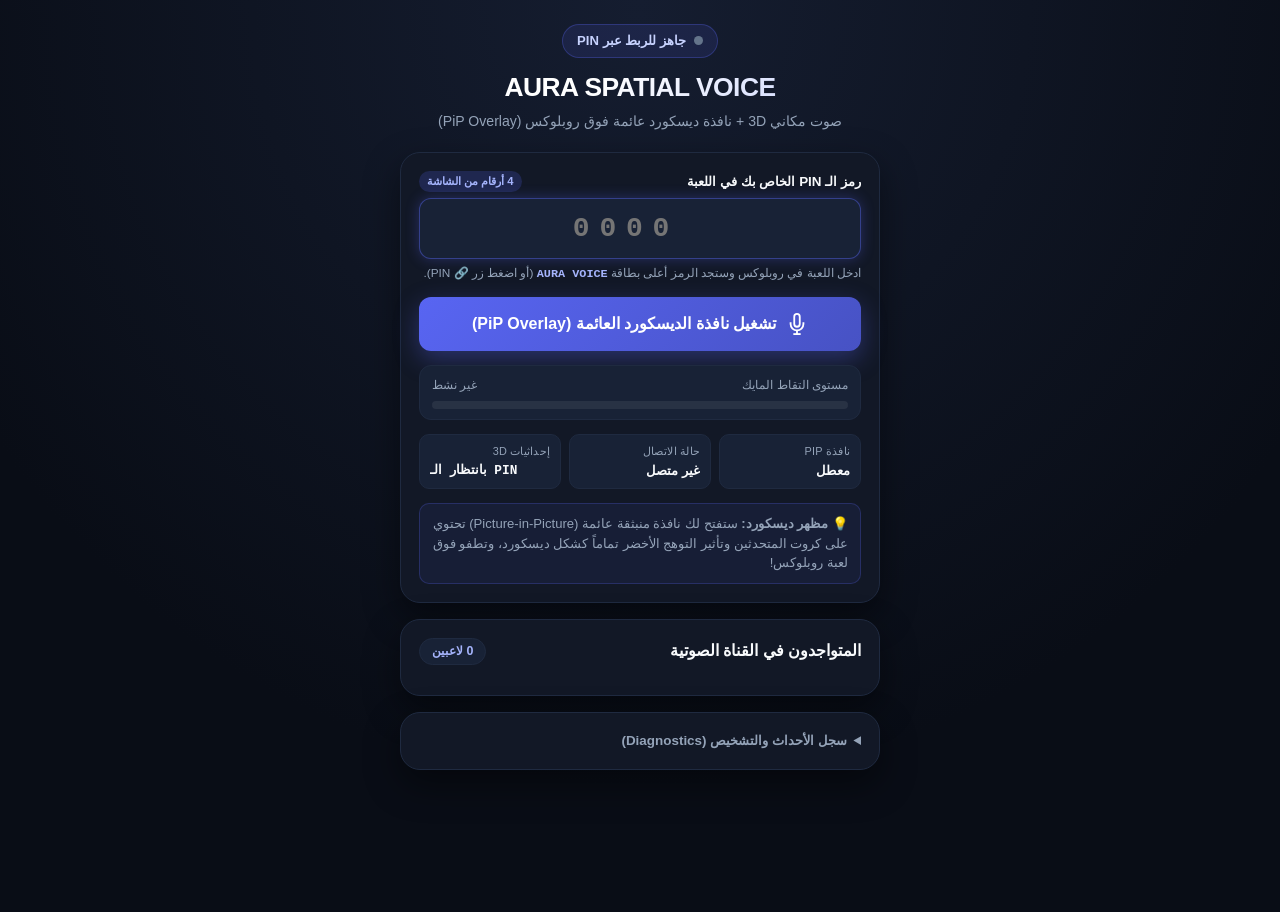
<file: _backup_before_spatial_v3/index.html>
<!DOCTYPE html>
<html lang="ar" dir="rtl">
<head>
  <meta charset="UTF-8" />
  <meta
    name="viewport"
    content="width=device-width, initial-scale=1.0, maximum-scale=1.0, user-scalable=no, viewport-fit=cover"
  />
  <meta name="theme-color" content="#090d16" />
  <title>Aura Voice — نافذة الديسكورد العائمة (PiP Overlay)</title>
  <link rel="stylesheet" href="/static/style.css" />
</head>
<body>
  <main class="app-shell">
    <!-- الرأس بهوية ديسكورد الأنيقة -->
    <header class="hero-card">
      <div class="brand-badge">
        <span class="pulse-dot" id="global-status-dot"></span>
        <span id="global-status-label">جاهز للربط عبر PIN</span>
      </div>
      <h1>AURA SPATIAL VOICE</h1>
      <p class="subtitle">
        صوت مكاني 3D + نافذة ديسكورد عائمة فوق روبلوكس (PiP Overlay)
      </p>
    </header>

    <!-- شريط التنبيهات -->
    <section id="alert-banner" class="alert-banner hidden" role="alert"></section>

    <!-- بطاقة التحكم والاتصال -->
    <section class="card control-card">
      <div id="identity-group" class="identity-fields">
        <div class="input-group">
          <label for="pin-input">
            <span>رمز الـ PIN الخاص بك في اللعبة</span>
            <span class="req-tag">4 أرقام من الشاشة</span>
          </label>
          <input
            type="text"
            id="pin-input"
            class="pin-large-input"
            inputmode="numeric"
            pattern="[0-9]*"
            placeholder="0000"
            maxlength="4"
            autocomplete="off"
            autofocus
          />
          <span class="input-hint">
            ادخل اللعبة في روبلوكس وستجد الرمز أعلى بطاقة <code>AURA VOICE</code> (أو اضغط زر 🔗 PIN).
          </span>
        </div>
      </div>

      <!-- الزر الأساسي لتشغيل المايك ونافذة ديسكورد العائمة -->
      <button id="connect-btn" class="btn btn-discord" type="button">
        <svg class="btn-icon" viewBox="0 0 24 24" fill="none" stroke="currentColor" stroke-width="2">
          <path d="M12 1a3 3 0 0 0-3 3v8a3 3 0 0 0 6 0V4a3 3 0 0 0-3-3z" />
          <path d="M19 10v2a7 7 0 0 1-14 0v-2" />
          <line x1="12" y1="19" x2="12" y2="23" />
          <line x1="8" y1="23" x2="16" y2="23" />
        </svg>
        <span id="connect-btn-text">تشغيل نافذة الديسكورد العائمة (PiP Overlay)</span>
      </button>

      <!-- زر بديل للكمبيوتر بدون PiP -->
      <button id="fallback-foreground-btn" class="btn btn-ghost hidden" type="button">
        المتابعة بدون نافذة PiP (وضع عادي)
      </button>

      <!-- أزرار التحكم أثناء المكالمة النشطة -->
      <div id="session-controls" class="session-controls hidden">
        <button id="mute-btn" class="btn btn-secondary" type="button">
          <span id="mute-btn-text">كتم المايك</span>
        </button>
        <button id="reopen-pip-btn" class="btn btn-warning hidden" type="button">
          إعادة فتح نافذة ديسكورد
        </button>
        <button id="disconnect-btn" class="btn btn-danger" type="button">
          إنهاء المكالمة
        </button>
      </div>

      <!-- مقياس مستوى صوت المايك المباشر -->
      <div class="mic-meter-wrap">
        <div class="mic-meter-header">
          <span>مستوى التقاط المايك</span>
          <span id="mic-state-text">غير نشط</span>
        </div>
        <div class="mic-meter-track">
          <div id="mic-meter-bar" class="mic-meter-bar"></div>
        </div>
      </div>

      <!-- مؤشرات الحالة السريعة -->
      <div class="telemetry-grid">
        <div class="telemetry-pill">
          <span class="pill-label">نافذة PiP</span>
          <span class="pill-value" id="pip-status-val">معطل</span>
        </div>
        <div class="telemetry-pill">
          <span class="pill-label">حالة الاتصال</span>
          <span class="pill-value" id="ws-status-val">غير متصل</span>
        </div>
        <div class="telemetry-pill">
          <span class="pill-label">إحداثيات 3D</span>
          <span class="pill-value mono" id="spatial-status-val">بانتظار الـ PIN</span>
        </div>
      </div>

      <!-- نصيحة الآيفون للاعبين -->
      <div class="ios-tip">
        <strong>💡 مظهر ديسكورد:</strong> ستفتح لك نافذة منبثقة عائمة (Picture-in-Picture) تحتوي على كروت المتحدثين وتأثير التوهج الأخضر تماماً كشكل ديسكورد، وتطفو فوق لعبة روبلوكس!
      </div>
    </section>

    <!-- قائمة اللاعبين المتصلين في الغرفة الصوتية -->
    <section class="card peers-card">
      <div class="card-header">
        <h2>المتواجدون في القناة الصوتية</h2>
        <span class="peer-count-badge" id="peer-count-badge">0 لاعبين</span>
      </div>
      <div id="discord-grid" class="discord-grid">
        <!-- يتم ملء كروت اللاعبين هنا بتصميم ديسكورد -->
      </div>
      <ul id="peers-list" class="peers-list hidden"></ul>

      <div id="remote-audio-container" class="sr-audio-pool" aria-hidden="true"></div>
    </section>

    <!-- سجل التشخيص -->
    <details class="card log-card">
      <summary>سجل الأحداث والتشخيص (Diagnostics)</summary>
      <pre id="debug-log" class="debug-log"></pre>
    </details>
  </main>

  <!--
    منصة الرسوم لتوليد شاشة ديسكورد العائمة (Discord Overlay Engine Canvas):
    ترسم بطاقة اتصال ديسكورد الحية (480x240) وتمررها كنافذة PiP رسمية تطفو فوق روبلوكس!
  -->
  <div class="pip-stage">
    <canvas id="pipCanvas" width="480" height="240"></canvas>
    <video
      id="pip-video"
      class="pip-hidden-video"
      playsinline
      webkit-playsinline
      autoplay
      muted
    ></video>
  </div>

  <script src="/static/app.js"></script>
</body>
</html>
</file>
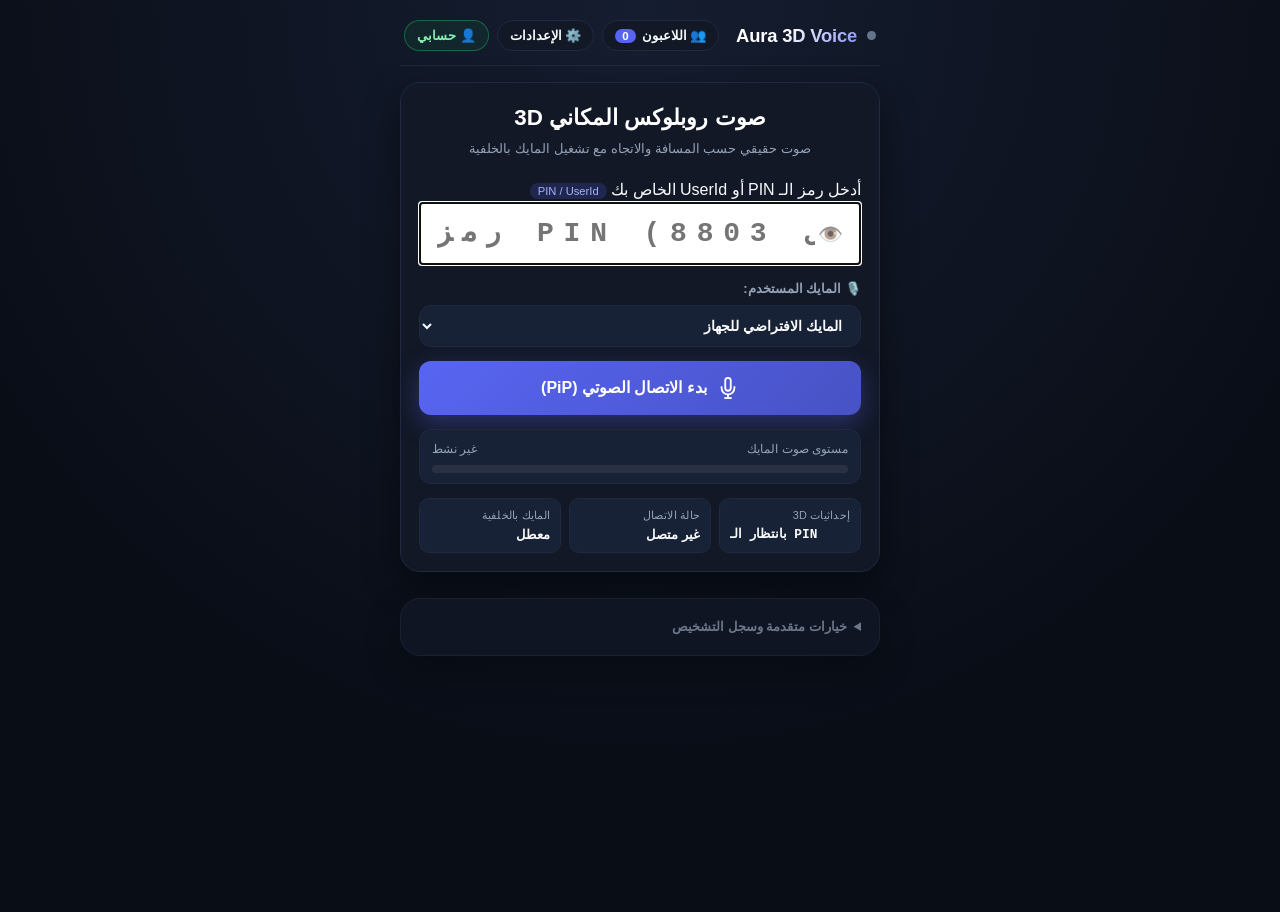
<file: static/index.html>
<!DOCTYPE html>
<html lang="ar" dir="rtl">
<head>
  <meta charset="UTF-8" />
  <meta
    name="viewport"
    content="width=device-width, initial-scale=1.0, maximum-scale=1.0, user-scalable=no, viewport-fit=cover"
  />
  <meta name="theme-color" content="#090d16" />
  <title>Aura Voice 3D | مايك روبلوكس المكاني</title>
  <link rel="stylesheet" href="/static/style.css" />
</head>
<body>
  <main class="app-shell">
    <!-- الشريط العلوي المصغر للتنقل والحساب -->
    <header class="top-nav">
      <div class="brand-title">
        <span class="pulse-dot" id="global-status-dot"></span>
        <span class="brand-name">Aura 3D Voice</span>
      </div>
      <div class="nav-actions">
        <button id="open-players-btn" class="nav-pill-btn" type="button" title="قائمة اللاعبين والكتم والحظر">
          👥 اللاعبون <span id="nav-player-count" class="badge">0</span>
        </button>
        <button id="open-settings-btn" class="nav-pill-btn" type="button" title="إعدادات الصوت والمايك">
          ⚙️ الإعدادات
        </button>
        <button id="open-account-btn" class="nav-pill-btn user-pill" type="button" title="تسجيل الدخول / الحساب">
          <span id="account-pill-text">👤 حسابي</span>
        </button>
      </div>
    </header>

    <!-- شريط التنبيهات -->
    <section id="alert-banner" class="alert-banner hidden" role="alert"></section>

    <!-- البطاقة الرئيسية فائقة البساطة -->
    <section class="card control-card main-card">
      <div class="card-hero">
        <h1>صوت روبلوكس المكاني 3D</h1>
        <p class="subtitle">صوت حقيقي حسب المسافة والاتجاه مع تشغيل المايك بالخلفية</p>
      </div>

      <!-- حقل إدخال الـ PIN المصغر والبسيط -->
      <div id="identity-group" class="pin-section">
        <label for="pin-input" class="pin-label">
          <span>أدخل رمز الـ PIN أو UserId الخاص بك</span>
          <span class="req-tag">PIN / UserId</span>
        </label>
        <div class="pin-input-container">
          <input
            type="text"
            id="pin-input"
            class="pin-large-input"
            inputmode="text"
            placeholder="رمز PIN (مثل 8803) أو UserId"
            maxlength="24"
            autocomplete="off"
            autofocus
          />
          <button
            type="button"
            id="toggle-pin-mask"
            class="pin-mask-toggle"
            title="إخفاء/إظهار الرمز لحماية البث المباشر وShare Screen"
          >
            👁️
          </button>
        </div>
      </div>

      <!-- اختيار المايك السريع والمباشر -->
      <div class="mic-select-box">
        <label for="mic-select" class="mic-select-label">
          <span>🎙️ المايك المستخدم:</span>
        </label>
        <select id="mic-select" class="mic-select-input">
          <option value="">جارٍ تحميل المايكات المتاحة...</option>
        </select>
      </div>

      <!-- زر الاتصال الأساسي -->
      <button id="connect-btn" class="btn btn-discord" type="button">
        <svg class="btn-icon" viewBox="0 0 24 24" fill="none" stroke="currentColor" stroke-width="2">
          <path d="M12 1a3 3 0 0 0-3 3v8a3 3 0 0 0 6 0V4a3 3 0 0 0-3-3z" />
          <path d="M19 10v2a7 7 0 0 1-14 0v-2" />
          <line x1="12" y1="19" x2="12" y2="23" />
          <line x1="8" y1="23" x2="16" y2="23" />
        </svg>
        <span id="connect-btn-text">بدء الاتصال الصوتي (PiP)</span>
      </button>

      <!-- زر اختياري بدون PiP -->
      <button id="fallback-foreground-btn" class="btn btn-ghost hidden" type="button">
        المتابعة بالوضع العادي (بدون نافذة)
      </button>

      <!-- أزرار التحكم بالمكالمة النشطة -->
      <div id="session-controls" class="session-controls hidden">
        <button id="mute-btn" class="btn btn-secondary" type="button">
          <span id="mute-btn-text">كتم المايك</span>
        </button>
        <button id="reopen-pip-btn" class="btn btn-warning hidden" type="button">
          إعادة فتح نافذة PiP
        </button>
        <button id="disconnect-btn" class="btn btn-danger" type="button">
          إنهاء المكالمة
        </button>
      </div>

      <!-- مقياس مستوى صوت المايك المباشر -->
      <div class="mic-meter-wrap">
        <div class="mic-meter-header">
          <span>مستوى صوت المايك</span>
          <span id="mic-state-text">غير نشط</span>
        </div>
        <div class="mic-meter-track">
          <div id="mic-meter-bar" class="mic-meter-bar"></div>
        </div>
      </div>

      <!-- شريط الحالة المصغر -->
      <div class="telemetry-grid">
        <div class="telemetry-pill">
          <span class="pill-label">إحداثيات 3D</span>
          <span class="pill-value mono" id="spatial-status-val">بانتظار الـ PIN</span>
        </div>
        <div class="telemetry-pill">
          <span class="pill-label">حالة الاتصال</span>
          <span class="pill-value" id="ws-status-val">غير متصل</span>
        </div>
        <div class="telemetry-pill">
          <span class="pill-label">المايك بالخلفية</span>
          <span class="pill-value" id="pip-status-val">معطل</span>
        </div>
      </div>
    </section>

    <!-- نافذة منبثقة 1: قائمة اللاعبين (الكتم والحظر) -->
    <div id="players-modal" class="modal-overlay hidden">
      <div class="modal-content">
        <div class="modal-header">
          <h3>👥 اللاعبون في السيرفر</h3>
          <button id="close-players-btn" class="modal-close-btn" type="button">&times;</button>
        </div>
        <div class="modal-body">
          <div class="moderation-guide">
            <div class="guide-item">
              <span class="guide-badge mute">🔇 كتم</span>
              <span>أنت لا تسمعه، ولكنه يسمعك.</span>
            </div>
            <div class="guide-item">
              <span class="guide-badge block">🚫 حظر</span>
              <span>حظر متبادل كامل (لا يسمعك ولا تسمعه).</span>
            </div>
          </div>

          <div id="players-list-container" class="players-moderation-list">
            <!-- قائمة اللاعبين تملأ تلقائياً -->
          </div>
        </div>
      </div>
    </div>

    <!-- نافذة منبثقة 2: إعدادات الصوت والمايك -->
    <div id="settings-modal" class="modal-overlay hidden">
      <div class="modal-content">
        <div class="modal-header">
          <h3>⚙️ إعدادات الصوت</h3>
          <button id="close-settings-btn" class="modal-close-btn" type="button">&times;</button>
        </div>
        <div class="modal-body">
          <div class="setting-item">
            <label for="settings-mic-select">جهاز إدخال الصوت (المايك):</label>
            <select id="settings-mic-select" class="mic-select-input"></select>
          </div>

          <div class="setting-item">
            <label for="mic-sensitivity-slider">
              <span>حساسية التقاط المايك:</span>
              <span id="sensitivity-val" class="slider-val">4%</span>
            </label>
            <input type="range" id="mic-sensitivity-slider" min="1" max="25" value="4" />
            <span class="setting-hint">كلما كانت النسبة أقل، التقط المايك صوتك بهمس وخفة أكبر.</span>
          </div>

          <div class="setting-item-toggle">
            <label class="toggle-label">
              <input type="checkbox" id="noise-suppress-check" checked />
              <span>إلغاء الضوضاء والصدى التلقائي</span>
            </label>
          </div>

          <button id="save-settings-btn" class="btn btn-discord btn-sm" type="button">
            حفظ الإعدادات
          </button>
        </div>
      </div>
    </div>

    <!-- نافذة منبثقة 3: الحساب وحفظ الإعدادات -->
    <div id="account-modal" class="modal-overlay hidden">
      <div class="modal-content">
        <div class="modal-header">
          <h3 id="account-modal-title">👤 حساب Aura Voice</h3>
          <button id="close-account-btn" class="modal-close-btn" type="button">&times;</button>
        </div>
        <div class="modal-body">
          <!-- إذا لم يكن مسجل دخول -->
          <div id="auth-forms-wrap">
            <div class="auth-tabs">
              <button id="tab-login-btn" class="auth-tab active" type="button">تسجيل الدخول</button>
              <button id="tab-register-btn" class="auth-tab" type="button">إنشاء حساب جديد</button>
            </div>

            <form id="auth-form" class="auth-form">
              <div class="input-group">
                <label for="auth-username">اسم المستخدم:</label>
                <input type="text" id="auth-username" required placeholder="مثال: Sultan_7" autocomplete="username" />
              </div>
              <div class="input-group">
                <label for="auth-password">كلمة المرور:</label>
                <input type="password" id="auth-password" required placeholder="••••••" autocomplete="current-password" />
              </div>

              <button id="auth-submit-btn" class="btn btn-discord" type="submit">
                تسجيل الدخول
              </button>
              <p class="auth-note">
                💡 تسجيل حساب يتيح لك حفظ المايك المفضل وقائمة الحظر والكتم تلقائياً عبر جميع أجهزتك.
              </p>
            </form>
          </div>

          <!-- إذا كان مسجل دخول -->
          <div id="profile-wrap" class="profile-card hidden">
            <div class="profile-avatar" id="profile-avatar">👑</div>
            <div class="profile-info">
              <h4 id="profile-username">اسم المستخدم</h4>
              <span class="profile-status">حساب نشط ومحفوظ السحابة</span>
            </div>
            <div class="profile-stats">
              <span id="profile-muted-count">المكتومون: 0</span>
              <span id="profile-blocked-count">المحظورون: 0</span>
            </div>
            <button id="logout-btn" class="btn btn-danger btn-sm" type="button">
              تسجيل الخروج
            </button>
          </div>
        </div>
      </div>
    </div>

    <!-- سجل تشخيص اختياري مصغر -->
    <details class="card log-card" style="margin-top: 10px; opacity: 0.7;">
      <summary style="cursor: pointer; font-size: 0.82rem; color: var(--text-secondary);">خيارات متقدمة وسجل التشخيص</summary>
      <pre id="debug-log" class="debug-log" style="margin-top: 8px; max-height: 120px; font-size: 0.75rem;"></pre>
    </details>

    <div id="remote-audio-container" class="sr-audio-pool" aria-hidden="true"></div>
  </main>

  <!-- مسرح PiP الأسود فائق الخفة والمصغر (مربع أسود خالص 160x160 لا يستهلك طاقة ولا بطارية) -->
  <div class="pip-stage" style="position: absolute; width: 1px; height: 1px; opacity: 0.01; pointer-events: none; overflow: hidden;">
    <canvas id="pipCanvas" width="160" height="160"></canvas>
    <video
      id="pip-video"
      class="pip-hidden-video"
      playsinline
      webkit-playsinline
      muted
      autoplay
    ></video>
  </div>

  <script src="/static/app.js"></script>
</body>
</html>
</file>
<file: static/style.css>
:root {
  --bg-base: #090d16;
  --bg-card: #121826;
  --bg-card-elevated: #182236;
  --border-subtle: #1f2a40;
  --text-primary: #f8fafc;
  --text-secondary: #94a3b8;
  --discord-blurple: #5865f2;
  --discord-blurple-hover: #4752c4;
  --discord-glow: rgba(88, 101, 242, 0.35);
  --success: #22c55e;
  --success-glow: rgba(34, 197, 94, 0.35);
  --warning: #f59e0b;
  --danger: #ef4444;
  --radius-lg: 20px;
  --radius-md: 12px;
}

*,
*::before,
*::after {
  box-sizing: border-box;
  margin: 0;
  padding: 0;
  -webkit-tap-highlight-color: transparent;
}

html,
body {
  min-height: 100dvh;
  background: radial-gradient(circle at 50% 0%, #151d30 0%, var(--bg-base) 70%);
  color: var(--text-primary);
  font-family: -apple-system, BlinkMacSystemFont, "SF Pro Text", "Segoe UI", Roboto,
    Helvetica, Arial, sans-serif;
  line-height: 1.5;
  padding: env(safe-area-inset-top, 12px) env(safe-area-inset-right, 16px)
    env(safe-area-inset-bottom, 24px) env(safe-area-inset-left, 16px);
}

.app-shell {
  width: 100%;
  max-width: 480px;
  margin: 12px auto 32px;
  display: flex;
  flex-direction: column;
  gap: 16px;
}

/* Header */
.hero-card {
  text-align: center;
  padding: 12px 8px 4px;
}

.brand-badge {
  display: inline-flex;
  align-items: center;
  gap: 8px;
  padding: 6px 14px;
  border-radius: 999px;
  background: rgba(88, 101, 242, 0.12);
  border: 1px solid rgba(88, 101, 242, 0.3);
  font-size: 0.82rem;
  font-weight: 700;
  color: #c7d2fe;
  margin-bottom: 10px;
}

.pulse-dot {
  width: 9px;
  height: 9px;
  border-radius: 50%;
  background: #64748b;
  transition: background 0.25s ease, box-shadow 0.25s ease;
}

.pulse-dot.online {
  background: var(--success);
  box-shadow: 0 0 10px var(--success-glow);
}

.pulse-dot.warning {
  background: var(--warning);
  box-shadow: 0 0 10px rgba(245, 158, 11, 0.35);
}

.hero-card h1 {
  font-size: 1.65rem;
  font-weight: 900;
  letter-spacing: -0.02em;
  background: linear-gradient(135deg, #ffffff 40%, #c7d2fe);
  -webkit-background-clip: text;
  -webkit-text-fill-color: transparent;
}

.subtitle {
  margin-top: 4px;
  font-size: 0.88rem;
  color: var(--text-secondary);
}

/* Cards */
.card {
  background: var(--bg-card);
  border: 1px solid var(--border-subtle);
  border-radius: var(--radius-lg);
  padding: 18px;
  box-shadow: 0 14px 36px rgba(0, 0, 0, 0.45);
}

.control-card {
  display: flex;
  flex-direction: column;
  gap: 14px;
}

.identity-fields {
  display: flex;
  flex-direction: column;
  gap: 12px;
}

/* Alert Banner */
.alert-banner {
  padding: 12px 14px;
  border-radius: var(--radius-md);
  font-size: 0.86rem;
  background: rgba(245, 158, 11, 0.14);
  border: 1px solid rgba(245, 158, 11, 0.4);
  color: #fde68a;
}

.alert-banner.error {
  background: rgba(239, 68, 68, 0.14);
  border-color: rgba(239, 68, 68, 0.45);
  color: #fecaca;
}

.hidden {
  display: none !important;
}

/* Inputs */
.input-group {
  display: flex;
  flex-direction: column;
  gap: 6px;
}

.input-group label {
  display: flex;
  align-items: center;
  justify-content: space-between;
  font-size: 0.84rem;
  font-weight: 700;
  color: var(--text-primary);
}

.req-tag {
  font-size: 0.7rem;
  padding: 2px 8px;
  border-radius: 999px;
  background: rgba(88, 101, 242, 0.2);
  color: #a5b4fc;
}

.input-group input {
  width: 100%;
  padding: 12px 14px;
  border-radius: var(--radius-md);
  border: 1px solid var(--border-subtle);
  background: var(--bg-card-elevated);
  color: var(--text-primary);
  font-size: 16px;
  outline: none;
  transition: border-color 0.2s ease, box-shadow 0.2s ease;
}

.pin-input-container {
  position: relative;
  width: 100%;
  display: flex;
  align-items: center;
}

.pin-large-input {
  width: 100%;
  text-align: center;
  direction: ltr;
  font-size: 28px !important;
  font-weight: 800;
  letter-spacing: 0.35em;
  font-family: ui-monospace, SFMono-Regular, Menlo, Consolas, monospace;
  padding: 14px 44px 14px 16px !important;
  color: #818cf8 !important;
  border-color: rgba(88, 101, 242, 0.45) !important;
}

.pin-mask-toggle {
  position: absolute;
  right: 12px;
  background: none;
  border: none;
  cursor: pointer;
  font-size: 1.25rem;
  padding: 6px;
  display: flex;
  align-items: center;
  justify-content: center;
  opacity: 0.7;
  transition: opacity 0.2s, transform 0.15s;
}

.pin-mask-toggle:hover {
  opacity: 1;
  transform: scale(1.1);
}

.input-group input:focus {
  border-color: var(--discord-blurple);
  box-shadow: 0 0 14px rgba(88, 101, 242, 0.3);
}

.input-hint {
  font-size: 0.74rem;
  color: var(--text-secondary);
  line-height: 1.4;
}

.input-hint code {
  color: #a5b4fc;
  font-weight: 700;
  direction: ltr;
  display: inline-block;
  font-family: ui-monospace, SFMono-Regular, Menlo, Consolas, monospace;
}

/* Buttons */
.btn {
  width: 100%;
  min-height: 54px;
  padding: 14px 18px;
  border-radius: var(--radius-md);
  border: none;
  font-size: 1rem;
  font-weight: 700;
  cursor: pointer;
  display: inline-flex;
  align-items: center;
  justify-content: center;
  gap: 10px;
  transition: transform 0.12s ease, background 0.2s ease, opacity 0.2s ease;
  user-select: none;
}

.btn:active {
  transform: scale(0.985);
}

.btn:disabled {
  opacity: 0.6;
  cursor: not-allowed;
}

.btn-icon {
  width: 22px;
  height: 22px;
  flex-shrink: 0;
}

.btn-discord {
  background: linear-gradient(135deg, #5865f2, #4752c4);
  color: #ffffff;
  box-shadow: 0 8px 24px var(--discord-glow);
}

.btn-discord:hover:not(:disabled) {
  background: linear-gradient(135deg, #4752c4, #3c45a5);
}

.btn-discord.connected {
  background: linear-gradient(135deg, #16a34a, #22c55e);
  box-shadow: 0 8px 24px var(--success-glow);
}

.btn-secondary {
  background: var(--bg-card-elevated);
  color: var(--text-primary);
  border: 1px solid var(--border-subtle);
  min-height: 46px;
  font-size: 0.92rem;
}

.btn-secondary.muted-active {
  background: rgba(239, 68, 68, 0.18);
  border-color: rgba(239, 68, 68, 0.5);
  color: #fca5a5;
}

.btn-warning {
  background: rgba(245, 158, 11, 0.2);
  color: #fde68a;
  border: 1px solid rgba(245, 158, 11, 0.45);
  min-height: 46px;
  font-size: 0.92rem;
}

.btn-danger {
  background: rgba(239, 68, 68, 0.16);
  color: #fca5a5;
  border: 1px solid rgba(239, 68, 68, 0.35);
  min-height: 46px;
  font-size: 0.92rem;
}

.btn-ghost {
  background: transparent;
  color: var(--text-secondary);
  border: 1px dashed var(--border-subtle);
  min-height: 44px;
  font-size: 0.85rem;
}

.session-controls {
  display: grid;
  grid-template-columns: 1fr 1fr;
  gap: 10px;
}

.session-controls #reopen-pip-btn {
  grid-column: 1 / -1;
}

/* Mic Meter */
.mic-meter-wrap {
  background: var(--bg-card-elevated);
  border-radius: var(--radius-md);
  padding: 10px 12px;
  border: 1px solid var(--border-subtle);
}

.mic-meter-header {
  display: flex;
  justify-content: space-between;
  font-size: 0.78rem;
  color: var(--text-secondary);
  margin-bottom: 6px;
}

.mic-meter-track {
  width: 100%;
  height: 8px;
  border-radius: 999px;
  background: rgba(255, 255, 255, 0.07);
  overflow: hidden;
}

.mic-meter-bar {
  height: 100%;
  width: 0%;
  border-radius: 999px;
  background: linear-gradient(90deg, #22c55e, #5865f2);
  transition: width 0.08s linear;
}

/* Telemetry Grid */
.telemetry-grid {
  display: grid;
  grid-template-columns: repeat(3, 1fr);
  gap: 8px;
}

.telemetry-pill {
  background: var(--bg-card-elevated);
  border: 1px solid var(--border-subtle);
  border-radius: 10px;
  padding: 8px 10px;
  display: flex;
  flex-direction: column;
  gap: 2px;
  min-width: 0;
}

.pill-label {
  font-size: 0.68rem;
  color: var(--text-secondary);
  text-transform: uppercase;
  letter-spacing: 0.02em;
}

.pill-value {
  font-size: 0.8rem;
  font-weight: 700;
  color: var(--text-primary);
  white-space: nowrap;
  overflow: hidden;
  text-overflow: ellipsis;
}

.pill-value.ok {
  color: var(--success);
}

.pill-value.warn {
  color: var(--warning);
}

.mono {
  font-family: ui-monospace, SFMono-Regular, Menlo, Consolas, monospace;
  direction: ltr;
}

/* iOS Tip */
.ios-tip {
  font-size: 0.82rem;
  color: var(--text-secondary);
  background: rgba(88, 101, 242, 0.08);
  border: 1px solid rgba(88, 101, 242, 0.25);
  border-radius: 10px;
  padding: 10px 12px;
  line-height: 1.5;
}

/* Connected Peers Card & Discord Grid */
.card-header {
  display: flex;
  align-items: center;
  justify-content: space-between;
  margin-bottom: 12px;
}

.card-header h2 {
  font-size: 1rem;
  font-weight: 800;
}

.peer-count-badge {
  font-size: 0.78rem;
  font-weight: 700;
  padding: 3px 12px;
  border-radius: 999px;
  background: var(--bg-card-elevated);
  color: #a5b4fc;
  border: 1px solid var(--border-subtle);
}

/* Discord Users Grid (Aura Call Layout) */
.discord-grid {
  display: grid;
  grid-template-columns: repeat(auto-fill, minmax(130px, 1fr));
  gap: 12px;
}

.discord-user-card {
  background: var(--bg-card-elevated);
  border: 1px solid var(--border-subtle);
  border-radius: 14px;
  padding: 14px 10px;
  display: flex;
  flex-direction: column;
  align-items: center;
  text-align: center;
  gap: 8px;
  position: relative;
  transition: transform 0.15s ease, border-color 0.15s ease;
}

.discord-avatar-wrap {
  width: 54px;
  height: 54px;
  border-radius: 50%;
  position: relative;
  display: flex;
  align-items: center;
  justify-content: center;
}

.discord-avatar {
  width: 100%;
  height: 100%;
  border-radius: 50%;
  background: #1e293b;
  color: #f1f5f9;
  font-weight: 800;
  font-size: 1.1rem;
  display: flex;
  align-items: center;
  justify-content: center;
  transition: box-shadow 0.15s ease;
  user-select: none;
}

.discord-user-card.speaking .discord-avatar {
  box-shadow: 0 0 0 3.5px #22c55e, 0 0 16px rgba(34, 197, 94, 0.55);
}

.discord-user-card.muted .discord-avatar {
  box-shadow: 0 0 0 2px rgba(239, 68, 68, 0.6);
}

.mute-badge-icon {
  position: absolute;
  bottom: -2px;
  right: -2px;
  width: 18px;
  height: 18px;
  border-radius: 50%;
  background: #ef4444;
  color: #ffffff;
  display: flex;
  align-items: center;
  justify-content: center;
  font-size: 10px;
  box-shadow: 0 2px 6px rgba(0, 0, 0, 0.5);
}

.discord-username {
  font-size: 0.88rem;
  font-weight: 700;
  color: var(--text-primary);
  width: 100%;
  overflow: hidden;
  text-overflow: ellipsis;
  white-space: nowrap;
}

.discord-spatial-sub {
  font-size: 0.72rem;
  color: #93c5fd;
  direction: ltr;
}

.discord-status-sub {
  font-size: 0.7rem;
  color: var(--text-secondary);
}

.empty-state {
  font-size: 0.85rem;
  color: var(--text-secondary);
  text-align: center;
  padding: 16px 0;
  grid-column: 1 / -1;
}

/* Diagnostics Log */
.log-card summary {
  cursor: pointer;
  font-size: 0.84rem;
  font-weight: 600;
  color: var(--text-secondary);
  user-select: none;
}

.debug-log {
  margin-top: 10px;
  max-height: 180px;
  overflow-y: auto;
  background: #080a0f;
  border: 1px solid var(--border-subtle);
  border-radius: 8px;
  padding: 10px;
  font-family: ui-monospace, SFMono-Regular, Menlo, Consolas, monospace;
  font-size: 0.72rem;
  color: #94a3b8;
  white-space: pre-wrap;
  word-break: break-word;
  direction: ltr;
  text-align: left;
}

/*
  منصة PiP للآيفون:
  يتم إبقاء الكانفاس وعنصر الفيديو داخل الـ DOM بحجم 1x1 وبشفافية 0.01 لكي يتعرف
  نظام WebKit على الرسوميات ويسمح بإطلاق وتحديث نافذة الـ Picture-in-Picture العائمة!
*/
.pip-stage {
  position: fixed;
  right: 0;
  bottom: 0;
  width: 1px;
  height: 1px;
  opacity: 0.01;
  pointer-events: none;
  overflow: hidden;
  z-index: -1;
}

.pip-hidden-video {
  width: 100%;
  height: 100%;
}

.sr-audio-pool {
  position: absolute;
  width: 0;
  height: 0;
  overflow: hidden;
  pointer-events: none;
}


/* Top Navigation & Header */
.top-nav {
  display: flex;
  align-items: center;
  justify-content: space-between;
  padding: 8px 4px 14px;
  border-bottom: 1px solid rgba(255, 255, 255, 0.06);
}

.brand-title {
  display: flex;
  align-items: center;
  gap: 10px;
}

.brand-name {
  font-size: 1.15rem;
  font-weight: 900;
  letter-spacing: -0.01em;
  background: linear-gradient(135deg, #ffffff 40%, #818cf8);
  -webkit-background-clip: text;
  -webkit-text-fill-color: transparent;
}

.nav-actions {
  display: flex;
  align-items: center;
  gap: 8px;
}

.nav-pill-btn {
  background: var(--bg-card);
  border: 1px solid var(--border-subtle);
  color: var(--text-primary);
  padding: 7px 12px;
  border-radius: 999px;
  font-size: 0.82rem;
  font-weight: 700;
  cursor: pointer;
  display: inline-flex;
  align-items: center;
  gap: 6px;
  transition: all 0.2s ease;
}

.nav-pill-btn:hover {
  background: var(--bg-card-elevated);
  border-color: rgba(88, 101, 242, 0.5);
}

.nav-pill-btn .badge {
  background: var(--discord-blurple);
  color: #ffffff;
  padding: 1px 7px;
  border-radius: 999px;
  font-size: 0.72rem;
  font-weight: 800;
}

.nav-pill-btn.user-pill {
  border-color: rgba(34, 197, 94, 0.4);
  background: rgba(34, 197, 94, 0.08);
  color: #86efac;
}

/* Card Hero */
.card-hero {
  text-align: center;
  padding-bottom: 6px;
}

.card-hero h1 {
  font-size: 1.4rem;
  font-weight: 900;
  color: #ffffff;
}

.card-hero .subtitle {
  font-size: 0.82rem;
  color: var(--text-secondary);
  margin-top: 4px;
}

/* Mic Selection Box */
.mic-select-box {
  display: flex;
  flex-direction: column;
  gap: 6px;
}

.mic-select-label {
  font-size: 0.82rem;
  font-weight: 700;
  color: var(--text-secondary);
}

.mic-select-input {
  width: 100%;
  padding: 11px 14px;
  border-radius: var(--radius-md);
  border: 1px solid var(--border-subtle);
  background: var(--bg-card-elevated);
  color: var(--text-primary);
  font-size: 0.9rem;
  font-weight: 600;
  outline: none;
  cursor: pointer;
  transition: border-color 0.2s ease;
}

.mic-select-input:focus {
  border-color: var(--discord-blurple);
}

/* Modals */
.modal-overlay {
  position: fixed;
  inset: 0;
  background: rgba(0, 0, 0, 0.75);
  backdrop-filter: blur(8px);
  -webkit-backdrop-filter: blur(8px);
  display: flex;
  align-items: center;
  justify-content: center;
  z-index: 9999;
  padding: 16px;
}

.modal-content {
  background: var(--bg-card);
  border: 1px solid var(--border-subtle);
  border-radius: var(--radius-lg);
  width: 100%;
  max-width: 440px;
  max-height: 85vh;
  overflow-y: auto;
  box-shadow: 0 24px 60px rgba(0, 0, 0, 0.8);
  display: flex;
  flex-direction: column;
}

.modal-header {
  display: flex;
  align-items: center;
  justify-content: space-between;
  padding: 16px 20px;
  border-bottom: 1px solid var(--border-subtle);
}

.modal-header h3 {
  font-size: 1.15rem;
  font-weight: 800;
}

.modal-close-btn {
  background: none;
  border: none;
  color: var(--text-secondary);
  font-size: 1.8rem;
  cursor: pointer;
  line-height: 1;
  padding: 0 4px;
  transition: color 0.15s;
}

.modal-close-btn:hover {
  color: #ffffff;
}

.modal-body {
  padding: 20px;
  display: flex;
  flex-direction: column;
  gap: 16px;
}

/* Moderation Guide & Players List */
.moderation-guide {
  background: rgba(255, 255, 255, 0.03);
  border: 1px solid rgba(255, 255, 255, 0.08);
  border-radius: var(--radius-md);
  padding: 10px 14px;
  display: flex;
  flex-direction: column;
  gap: 8px;
  font-size: 0.78rem;
  color: var(--text-secondary);
}

.guide-item {
  display: flex;
  align-items: center;
  gap: 8px;
}

.guide-badge {
  padding: 2px 8px;
  border-radius: 999px;
  font-size: 0.72rem;
  font-weight: 800;
}

.guide-badge.mute {
  background: rgba(245, 158, 11, 0.2);
  color: #fbbf24;
}

.guide-badge.block {
  background: rgba(239, 68, 68, 0.2);
  color: #f87171;
}

.players-moderation-list {
  display: flex;
  flex-direction: column;
  gap: 10px;
  max-height: 380px;
  overflow-y: auto;
}

.player-mod-card {
  display: flex;
  align-items: center;
  justify-content: space-between;
  background: var(--bg-card-elevated);
  border: 1px solid var(--border-subtle);
  border-radius: var(--radius-md);
  padding: 12px;
  gap: 10px;
}

.player-info-side {
  display: flex;
  align-items: center;
  gap: 10px;
  min-width: 0;
}

.player-avatar-circle {
  width: 36px;
  height: 36px;
  border-radius: 50%;
  background: #1e293b;
  display: flex;
  align-items: center;
  justify-content: center;
  font-weight: 800;
  font-size: 0.85rem;
  color: #e2e8f0;
  flex-shrink: 0;
}

.player-name-meta {
  display: flex;
  flex-direction: column;
  min-width: 0;
}

.player-main-name {
  font-weight: 700;
  font-size: 0.88rem;
  white-space: nowrap;
  overflow: hidden;
  text-overflow: ellipsis;
}

.player-sub-meta {
  font-size: 0.72rem;
  color: var(--text-secondary);
}

.player-actions-side {
  display: flex;
  align-items: center;
  gap: 6px;
  flex-shrink: 0;
}

.btn-action-mute, .btn-action-block {
  padding: 6px 10px;
  border-radius: 8px;
  font-size: 0.76rem;
  font-weight: 700;
  cursor: pointer;
  border: 1px solid var(--border-subtle);
  background: rgba(255, 255, 255, 0.05);
  color: var(--text-primary);
  transition: all 0.15s ease;
}

.btn-action-mute.active {
  background: rgba(245, 158, 11, 0.25);
  border-color: #f59e0b;
  color: #fde68a;
}

.btn-action-block.active {
  background: rgba(239, 68, 68, 0.25);
  border-color: #ef4444;
  color: #fca5a5;
}

/* Settings Items */
.setting-item {
  display: flex;
  flex-direction: column;
  gap: 8px;
}

.setting-item label {
  display: flex;
  align-items: center;
  justify-content: space-between;
  font-size: 0.85rem;
  font-weight: 700;
}

.slider-val {
  font-family: monospace;
  color: #818cf8;
}

.setting-item input[type="range"] {
  accent-color: var(--discord-blurple);
  cursor: pointer;
}

.setting-hint {
  font-size: 0.74rem;
  color: var(--text-secondary);
}

.setting-item-toggle {
  display: flex;
  align-items: center;
  padding: 8px 0;
}

.toggle-label {
  display: flex;
  align-items: center;
  gap: 10px;
  cursor: pointer;
  font-size: 0.86rem;
  font-weight: 600;
}

.toggle-label input {
  width: 18px;
  height: 18px;
  accent-color: var(--discord-blurple);
}

.btn-sm {
  min-height: 40px !important;
  font-size: 0.88rem !important;
  padding: 8px 16px !important;
}

/* Auth Tabs & Form */
.auth-tabs {
  display: flex;
  background: rgba(0, 0, 0, 0.25);
  border-radius: var(--radius-md);
  padding: 4px;
  gap: 4px;
}

.auth-tab {
  flex: 1;
  padding: 8px;
  border-radius: 8px;
  border: none;
  background: none;
  color: var(--text-secondary);
  font-size: 0.84rem;
  font-weight: 700;
  cursor: pointer;
  transition: all 0.2s;
}

.auth-tab.active {
  background: var(--bg-card-elevated);
  color: #ffffff;
}

.auth-form {
  display: flex;
  flex-direction: column;
  gap: 14px;
  margin-top: 6px;
}

.auth-note {
  font-size: 0.74rem;
  color: var(--text-secondary);
  line-height: 1.4;
  text-align: center;
}

/* Profile Card */
.profile-card {
  display: flex;
  flex-direction: column;
  align-items: center;
  text-align: center;
  gap: 12px;
  padding: 10px 0;
}

.profile-avatar {
  width: 56px;
  height: 56px;
  border-radius: 50%;
  background: linear-gradient(135deg, #4f46e5, #06b6d4);
  display: flex;
  align-items: center;
  justify-content: center;
  font-size: 1.8rem;
}

.profile-info h4 {
  font-size: 1.15rem;
  font-weight: 800;
}

.profile-status {
  font-size: 0.76rem;
  color: #86efac;
}

.profile-stats {
  display: flex;
  gap: 16px;
  font-size: 0.82rem;
  color: var(--text-secondary);
  font-weight: 600;
}
</file>
